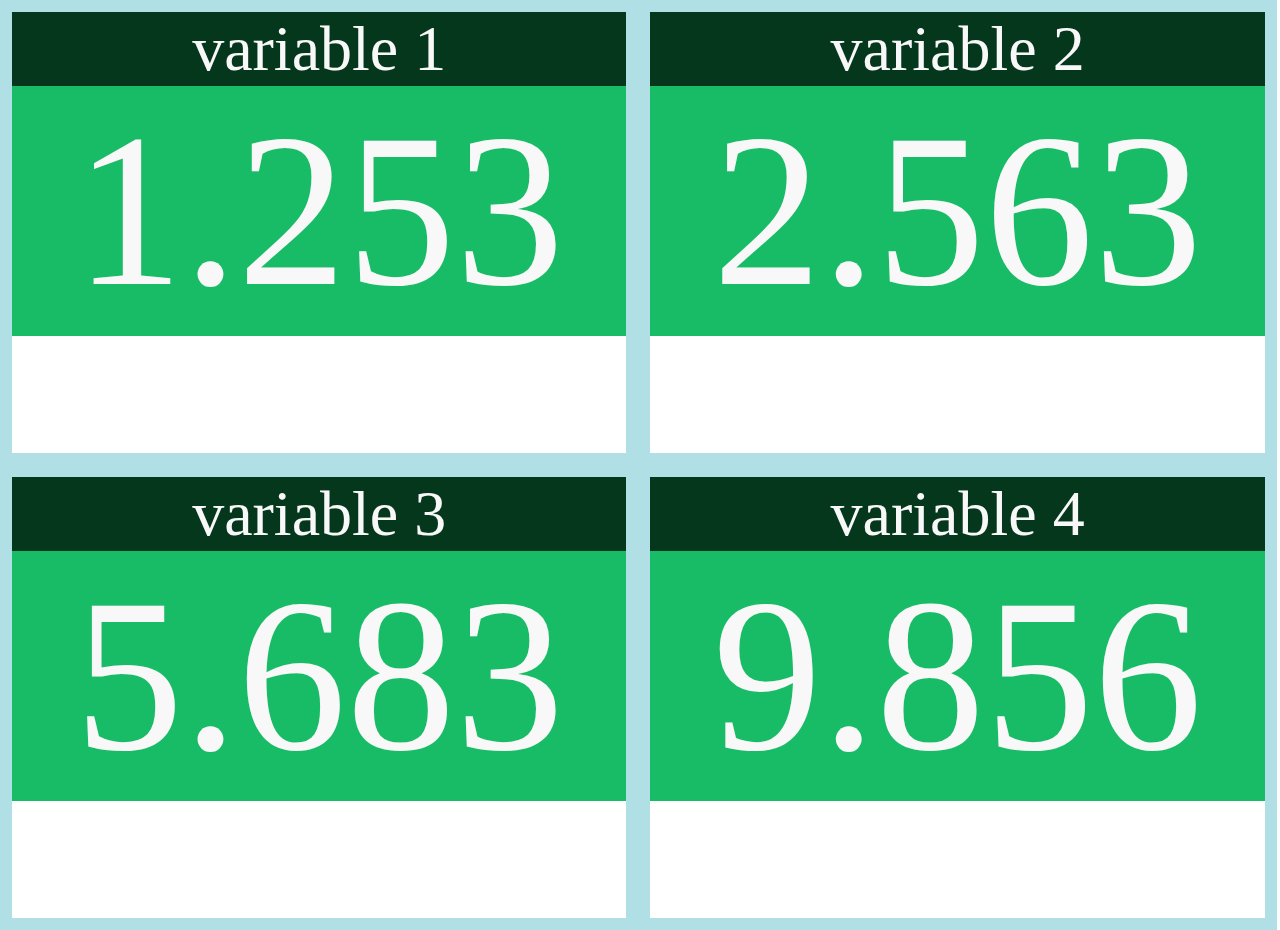
<file: index.htm>
<!DOCTYPE html>
<html lang="en">
    <head>
        <meta charset="utf-8">
        <meta name="viewport" content="width=device-width, initial-scale=1.0">
         <link rel="stylesheet" href="stylesheet_v2.css">

        <title>Javascript Example</title>
      <script src="jquery-2.0.2.min.js"></script>
    </head>
     
    <body class="setFont">
    
      <div class="singleCont" id="div1">
      <p class="header">variable 1</p>
      <p class="value" id='var1' >1.253</p>
      </div>

      <div class="singleCont" id="div2">
      <p class="header">variable 2</p>
      <p  class="value" id='var2' >2.563</p>
      </div>

      <div class="singleCont" id="div3">
      <p class="header" >variable 3</p>
      <p class="value" id='var3' >5.683</p>
      </div>
      <div class="singleCont" id="div4">
      <p  class="header" >variable 4</p>
      <p  class="value" id='var4' >9.856</p>
      </div>

     
    </body>
    <script  type="text/javascript">
      var arr =[];
    $(document).ready(function(){
            $.ajaxSetup({ cache: false });
        setInterval(function() {
            $.get("IOCounter.htm", function(result){
                
                arr = result.split(',')
                console.log(arr[0],arr[1])
                console.log($('var1').html(arr[0]))
                document.getElementById('var1').innerHTML=arr [0]
                document.getElementById('var2').innerHTML=arr [1]
                document.getElementById('var3').innerHTML=arr [2]
                document.getElementById('var4').innerHTML=arr [3]
              /*
                $('var2').variables(arr[1])
                $('var3').text(arr[2])
                $('var4').text(arr[3])
                */
            });
        },1000);
        });

    </script>
 
</html>
</file>
<file: stylesheet_v2.css>
html, body { height: 100%; padding: 0; margin: 0; }
div { width: 48%; height: 49%; float: left; border: 1vw solid powderblue; }
.header { background: #05371d;
	     text-align: center;
		 font-size: 5vw;
		 color: #f8f8f8;
		  fit-content(5vw)
		  font-family: Georgia, serif;
 }
.singleCont{
	
  	
}
.value {
		background: #18bc67;
		color: #f8f8f8;
		text-align: center;
        font-size: 17vw;
        fit-content(17vw)
    }


p { margin:0 }
</file>
